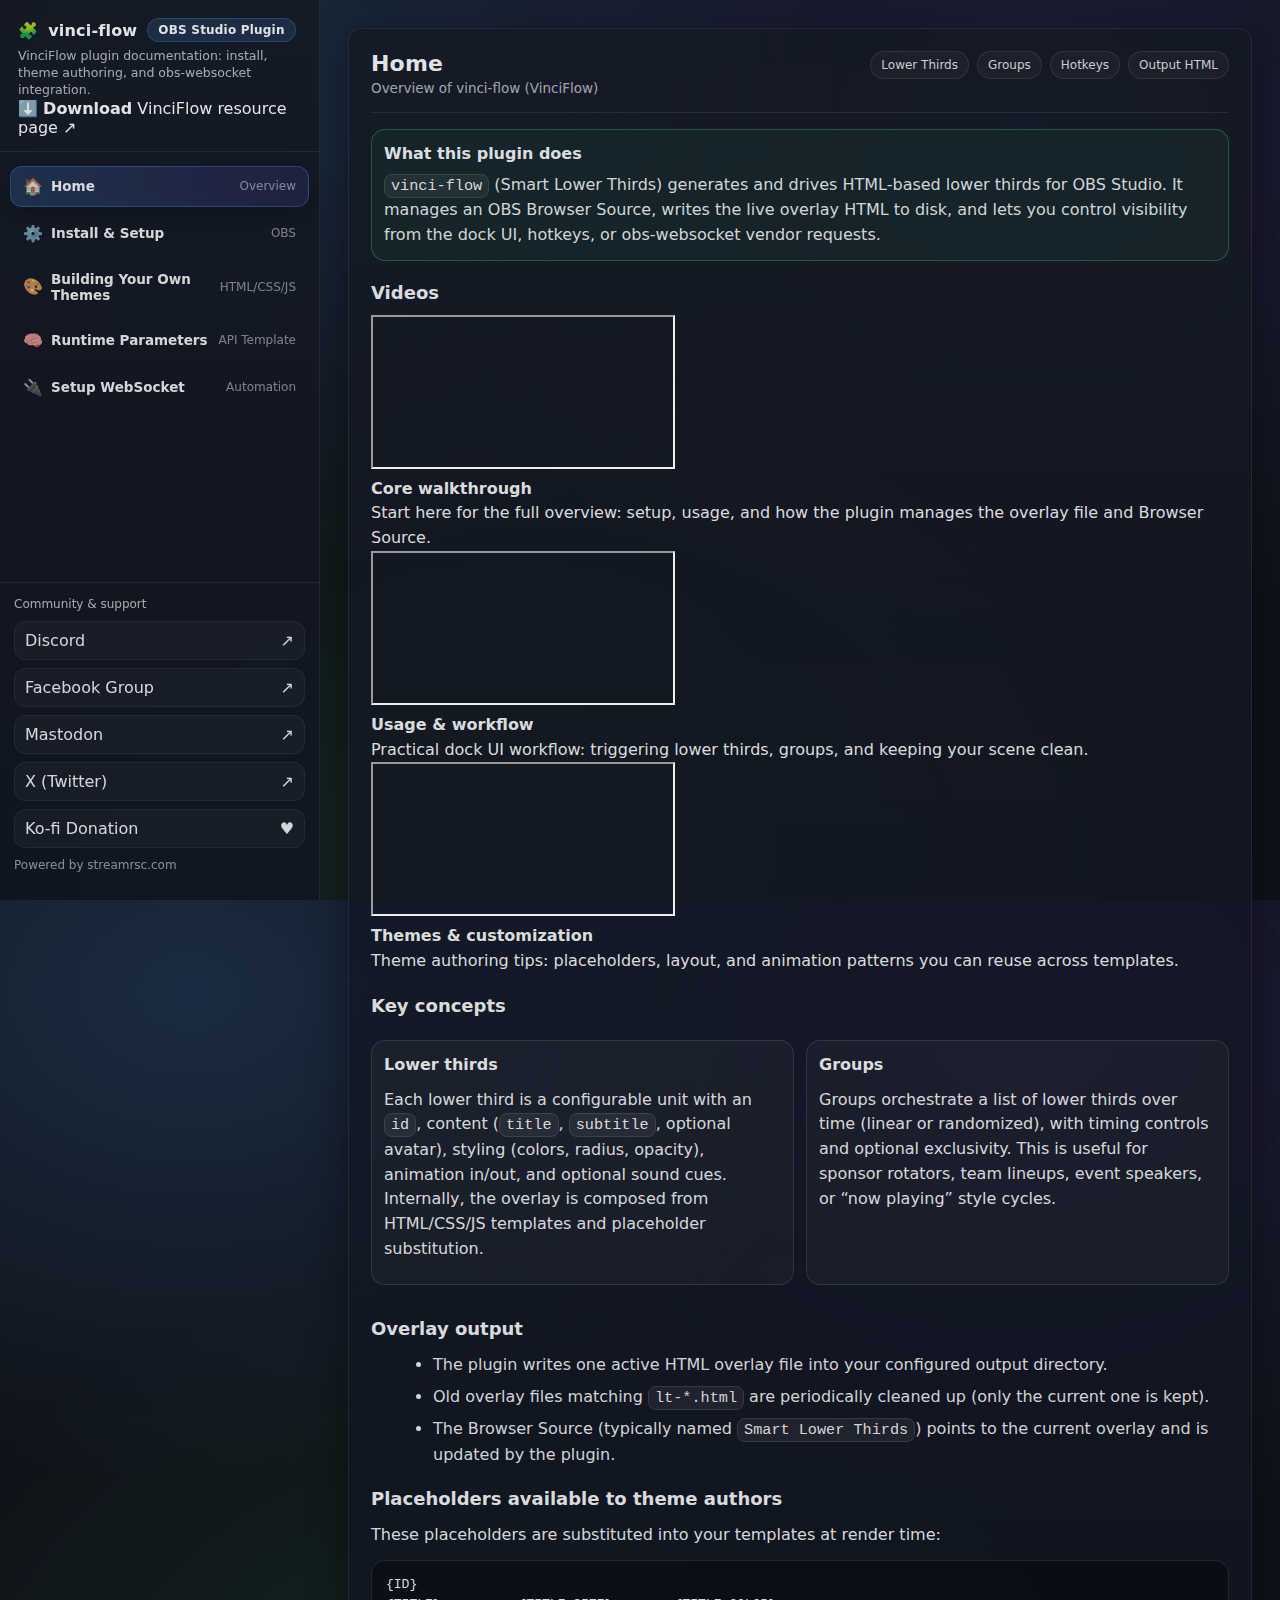
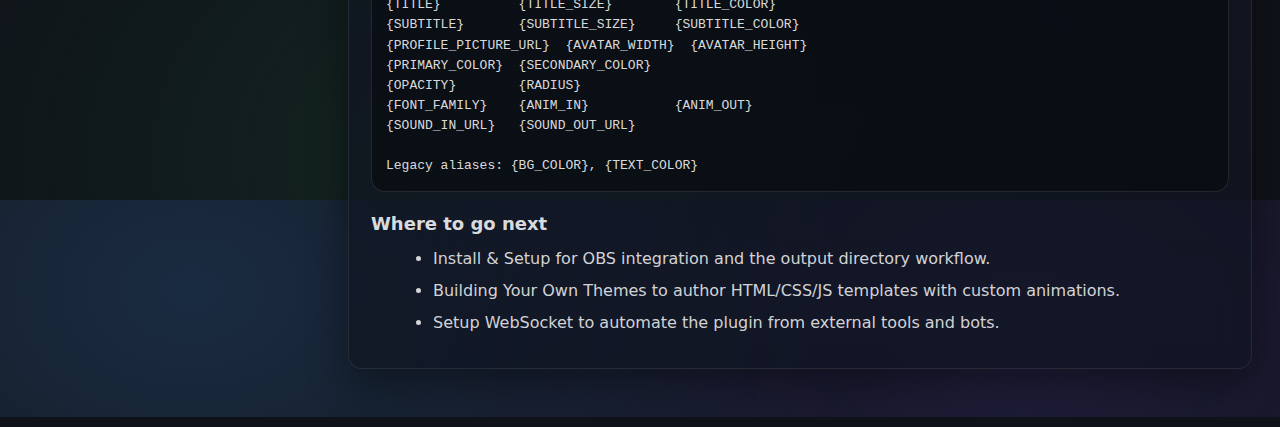
<file: docs/index.html>
<!doctype html>
<html lang="en">
  <head>
    <meta charset="utf-8" />
    <meta name="viewport" content="width=device-width, initial-scale=1" />
    <meta name="robots" content="index,follow,max-image-preview:large" />
    <link rel="canonical" href="https://vinciflow.streamrsc.com" />

    <title>
      VinciFlow Docs: OBS Lower Thirds & Graphics Plugin Setup, Templates, API
    </title>
    <meta
      name="description"
      content="Official VinciFlow documentation for OBS Studio: install, setup, dock workflow, templates/placeholders, automation, API bridge, troubleshooting, and best practices."
    />

    <meta name="theme-color" content="#0b1220" />
    <meta name="color-scheme" content="dark light" />

    <meta property="og:type" content="website" />
    <meta property="og:site_name" content="VinciFlow" />
    <meta
      property="og:title"
      content="VinciFlow Documentation (OBS Lower Thirds & Graphics Engine)"
    />
    <meta
      property="og:description"
      content="Install and configure VinciFlow for OBS Studio. Learn templates, placeholders, automation, and troubleshooting."
    />
    <meta property="og:url" content="https://vinciflow.streamrsc.com" />
    <meta
      property="og:image"
      content="https://vinciflow.streamrsc.com/assets/img/og-vinciflow-docs.jpg"
    />

    <meta name="twitter:card" content="summary_large_image" />
    <meta
      name="twitter:title"
      content="VinciFlow Docs: OBS Lower Thirds & Graphics Engine"
    />
    <meta
      name="twitter:description"
      content="Official VinciFlow documentation for OBS Studio: setup, templates, automation, API bridge, troubleshooting."
    />
    <meta
      name="twitter:image"
      content="https://vinciflow.streamrsc.com/assets/img/og-vinciflow-docs.jpg"
    />

    <link rel="icon" href="/favicon.ico" />
    <link rel="apple-touch-icon" href="assets/img/apple-touch-icon.png" />
    <link rel="stylesheet" href="assets/css/style.css" />

    <script
      async
      src="https://pagead2.googlesyndication.com/pagead/js/adsbygoogle.js?client=ca-pub-8021810602774098"
      crossorigin="anonymous"
    ></script>

    <script
      async
      src="https://www.googletagmanager.com/gtag/js?id=G-KF05VJ7QG"
    ></script>
    <script>
      window.dataLayer = window.dataLayer || [];
      function gtag() {
        dataLayer.push(arguments);
      }
      gtag("js", new Date());
      gtag("config", "G-KF05VJ7QG");
    </script>

    <link
      rel="preconnect"
      href="https://www.googletagmanager.com"
      crossorigin
    />
    <link
      rel="preconnect"
      href="https://www.google-analytics.com"
      crossorigin
    />
    <link
      rel="preconnect"
      href="https://pagead2.googlesyndication.com"
      crossorigin
    />
  </head>

  <body>
    <div class="layout">
      <aside class="sidebar" aria-label="Documentation sidebar">
        <div class="brand">
          <div class="title">
            <span aria-hidden="true">🧩</span>
            <span>vinci-flow</span>
            <span class="badge">OBS Studio Plugin</span>
          </div>
          <div class="subtitle">
            VinciFlow plugin documentation: install, theme authoring, and
            obs-websocket integration.
          </div>
          <a
            class="brandDlBtn"
            href="https://streamrsc.com/r/vinci-flow"
            target="_blank"
            rel="noopener"
          >
            <span class="brandDlBtn__ico" aria-hidden="true">⬇️</span>
            <span class="brandDlBtn__txt">
              <b>Download</b>
              <span class="brandDlBtn__sub">VinciFlow resource page</span>
            </span>
            <span class="brandDlBtn__ext" aria-hidden="true">↗</span>
          </a>
        </div>

        <nav class="nav" aria-label="Pages">
          <a data-nav href="#home"
            ><span class="ico" aria-hidden="true">🏠</span
            ><span class="lbl">Home</span><span class="hint">Overview</span></a
          >
          <a data-nav href="#install"
            ><span class="ico" aria-hidden="true">⚙️</span
            ><span class="lbl">Install &amp; Setup</span
            ><span class="hint">OBS</span></a
          >
          <a data-nav href="#themes"
            ><span class="ico" aria-hidden="true">🎨</span
            ><span class="lbl">Building Your Own Themes</span
            ><span class="hint">HTML/CSS/JS</span></a
          >
          <a data-nav href="#runtime-params"
            ><span class="ico" aria-hidden="true">🧠</span
            ><span class="lbl">Runtime Parameters</span
            ><span class="hint">API Template</span></a
          >
          <a data-nav href="#websocket"
            ><span class="ico" aria-hidden="true">🔌</span
            ><span class="lbl">Setup WebSocket</span
            ><span class="hint">Automation</span></a
          >
        </nav>

        <div class="sidebarFooter">
          <div class="small">Community &amp; support</div>
          <div class="social" role="list">
            <a
              role="listitem"
              href="https://discord.gg/2yD6B2PTuQ"
              target="_blank"
              rel="noopener"
              ><span>Discord</span><span aria-hidden="true">↗</span></a
            >
            <a
              role="listitem"
              href="https://www.facebook.com/groups/freestreamerspromotion"
              target="_blank"
              rel="noopener"
              ><span>Facebook Group</span><span aria-hidden="true">↗</span></a
            >
            <a
              role="listitem"
              href="https://mastodon.social/@obscountdown"
              target="_blank"
              rel="noopener"
              ><span>Mastodon</span><span aria-hidden="true">↗</span></a
            >
            <a
              role="listitem"
              href="https://x.com/streamcd_net"
              target="_blank"
              rel="noopener"
              ><span>X (Twitter)</span><span aria-hidden="true">↗</span></a
            >
            <a
              role="listitem"
              href="https://ko-fi.com/mmltech"
              target="_blank"
              rel="noopener"
              ><span>Ko-fi Donation</span><span aria-hidden="true">♥</span></a
            >
          </div>
          <div
            class="small"
            style="margin-top: 10px; color: rgba(255, 255, 255, 0.5)"
          >
            Powered by streamrsc.com
          </div>
        </div>
      </aside>

      <main class="main" aria-label="Documentation content">
        <div class="shell">
          <section class="contentCard">
            <header>
              <div class="meta">
                <h1 data-page-title>Loading…</h1>
                <p data-page-subtitle></p>
              </div>
              <div class="pillRow" id="docPills" aria-label="Topic tags"></div>
            </header>

            <hr class="sep" />

            <div class="ocAd ocAd--h" aria-label="Advertisement">
              <ins
                class="adsbygoogle"
                style="display: block"
                data-ad-client="ca-pub-8021810602774098"
                data-ad-slot="7434839058"
                data-ad-format="auto"
                data-full-width-responsive="true"
              ></ins>
              <script>
                (adsbygoogle = window.adsbygoogle || []).push({});
              </script>
            </div>

            <article id="docContent" aria-live="polite"></article>
          </section>
        </div>
      </main>
    </div>

    <script src="assets/js/app.js" defer></script>
  </body>
</html>
</file>
<file: docs/assets/css/style.css>
:root{
  --bg: #0f1218;
  --panel: #141924;
  --panel2: #101522;
  --border: rgba(255,255,255,.08);
  --text: rgba(255,255,255,.88);
  --muted: rgba(255,255,255,.62);
  --muted2: rgba(255,255,255,.45);
  --accent: #4ea1ff;
  --accent2: #7a5cff;
  --shadow: 0 12px 40px rgba(0,0,0,.40);
  --radius: 14px;
  --sidebar-w: 320px;
  --code: rgba(255,255,255,.06);
  --codeborder: rgba(255,255,255,.10);
  --ok: #37d67a;
  --warn: #ffcc66;
}
*{ box-sizing:border-box; }
html,body{ height:100%; }
body{
  margin:0;
  font-family: ui-sans-serif, system-ui, -apple-system, Segoe UI, Roboto, Arial, "Apple Color Emoji","Segoe UI Emoji";
  background: radial-gradient(1200px 900px at 15% 10%, rgba(78,161,255,.18), transparent 55%),
              radial-gradient(1200px 900px at 80% 15%, rgba(122,92,255,.15), transparent 55%),
              radial-gradient(1200px 900px at 40% 95%, rgba(55,214,122,.10), transparent 55%),
              var(--bg);
  color: var(--text);
}
a{ color: inherit; text-decoration: none; }
a:hover{ text-decoration: underline; }
.layout{
  display:grid;
  grid-template-columns: var(--sidebar-w) 1fr;
  min-height:100vh;
}
.sidebar{
  position: sticky;
  top: 0;
  height: 100vh;
  display:flex;
  flex-direction:column;
  background: linear-gradient(180deg, rgba(20,25,36,.95), rgba(16,21,34,.92));
  border-right: 1px solid var(--border);
  backdrop-filter: blur(10px);
}
.brand{
  padding: 18px 18px 14px 18px;
  border-bottom: 1px solid var(--border);
}
.brand .title{
  font-weight: 800;
  letter-spacing: .2px;
  font-size: 16px;
  display:flex;
  align-items:center;
  gap:10px;
}
.badge{
  font-size: 12px;
  padding: 4px 10px;
  border-radius: 999px;
  background: rgba(78,161,255,.14);
  border: 1px solid rgba(78,161,255,.25);
  color: rgba(255,255,255,.86);
}
.brand .subtitle{
  margin-top: 6px;
  color: var(--muted);
  font-size: 12.5px;
  line-height: 1.35;
}
.nav{
  padding: 14px 10px;
  display:flex;
  flex-direction:column;
  gap:6px;
}
.nav a{
  display:flex;
  align-items:center;
  gap:10px;
  padding: 10px 12px;
  border-radius: 12px;
  color: rgba(255,255,255,.82);
  border: 1px solid transparent;
}
.nav a .ico{ width: 18px; text-align:center; opacity:.9; }
.nav a .lbl{ font-weight: 650; font-size: 13.5px; }
.nav a .hint{ margin-left:auto; font-size: 12px; color: var(--muted2); }
.nav a:hover{
  background: rgba(255,255,255,.04);
  border-color: rgba(255,255,255,.06);
  text-decoration:none;
}
.nav a.active{
  background: linear-gradient(90deg, rgba(78,161,255,.18), rgba(122,92,255,.12));
  border-color: rgba(78,161,255,.28);
  box-shadow: 0 10px 26px rgba(0,0,0,.22);
}
.sidebarFooter{
  margin-top:auto;
  padding: 14px 14px 18px 14px;
  border-top: 1px solid var(--border);
}
.sidebarFooter .small{
  font-size: 12px;
  color: var(--muted);
  margin-bottom: 10px;
}
.social{
  display:flex;
  flex-direction:column;
  gap:8px;
}
.social a{
  display:flex;
  align-items:center;
  justify-content:space-between;
  gap:10px;
  padding: 9px 10px;
  border-radius: 12px;
  background: rgba(255,255,255,.03);
  border: 1px solid rgba(255,255,255,.06);
  color: rgba(255,255,255,.82);
}
.social a:hover{
  background: rgba(255,255,255,.05);
  text-decoration:none;
}
.main{
  padding: 28px 28px 48px 28px;
}
.shell{
  max-width: 1060px;
  margin: 0 auto;
}
.contentCard{
  background: linear-gradient(180deg, rgba(20,25,36,.85), rgba(16,21,34,.75));
  border: 1px solid var(--border);
  border-radius: var(--radius);
  box-shadow: var(--shadow);
  padding: 22px 22px;
}
.contentCard header{
  display:flex;
  gap: 12px;
  align-items:flex-start;
  justify-content:space-between;
  margin-bottom: 16px;
}
.contentCard header .meta{
  display:flex;
  flex-direction:column;
  gap:4px;
}
.contentCard header h1{
  margin:0;
  font-size: 22px;
  letter-spacing:.2px;
}
.contentCard header p{
  margin:0;
  color: var(--muted);
  font-size: 13.5px;
}
.pillRow{
  display:flex;
  gap:8px;
  flex-wrap:wrap;
}
.pill{
  font-size: 12px;
  padding: 6px 10px;
  border-radius: 999px;
  border: 1px solid rgba(255,255,255,.09);
  background: rgba(255,255,255,.03);
  color: rgba(255,255,255,.78);
}
hr.sep{
  border:0;
  height:1px;
  background: rgba(255,255,255,.08);
  margin: 16px 0;
}
article{
  line-height: 1.55;
  color: rgba(255,255,255,.86);
}
article h2{
  margin: 18px 0 8px 0;
  font-size: 18px;
}
article h3{
  margin: 14px 0 6px 0;
  font-size: 15px;
  color: rgba(255,255,255,.90);
}
article p{ margin: 10px 0; color: rgba(255,255,255,.84); }
article ul{ margin: 10px 0 10px 22px; }
article li{ margin: 7px 0; color: rgba(255,255,255,.82); }
article code{
  background: var(--code);
  border: 1px solid var(--codeborder);
  padding: 2px 6px;
  border-radius: 8px;
  font-family: ui-monospace, SFMono-Regular, Menlo, Monaco, Consolas, "Liberation Mono", monospace;
  font-size: .95em;
}
pre{
  background: rgba(0,0,0,.35);
  border: 1px solid rgba(255,255,255,.10);
  border-radius: 14px;
  padding: 14px 14px;
  overflow:auto;
  margin: 12px 0;
}
pre code{
  background: transparent;
  border: 0;
  padding: 0;
  border-radius: 0;
  font-size: 13px;
  color: rgba(255,255,255,.86);
}
.callout{
  border-radius: 14px;
  padding: 12px 12px;
  border: 1px solid rgba(255,255,255,.10);
  background: rgba(255,255,255,.03);
  margin: 12px 0;
}
.callout.ok{ border-color: rgba(55,214,122,.30); background: rgba(55,214,122,.06); }
.callout.warn{ border-color: rgba(255,204,102,.28); background: rgba(255,204,102,.07); }
.grid2{
  display:grid;
  grid-template-columns: 1fr 1fr;
  gap: 12px;
}
@media (max-width: 980px){
  :root{ --sidebar-w: 280px; }
}
@media (max-width: 860px){
  .layout{ grid-template-columns: 1fr; }
  .sidebar{ position: relative; height: auto; }
  .main{ padding: 18px 14px 36px 14px; }
  .shell{ max-width: 920px; }
  .grid2{ grid-template-columns: 1fr; }
}
</file>
